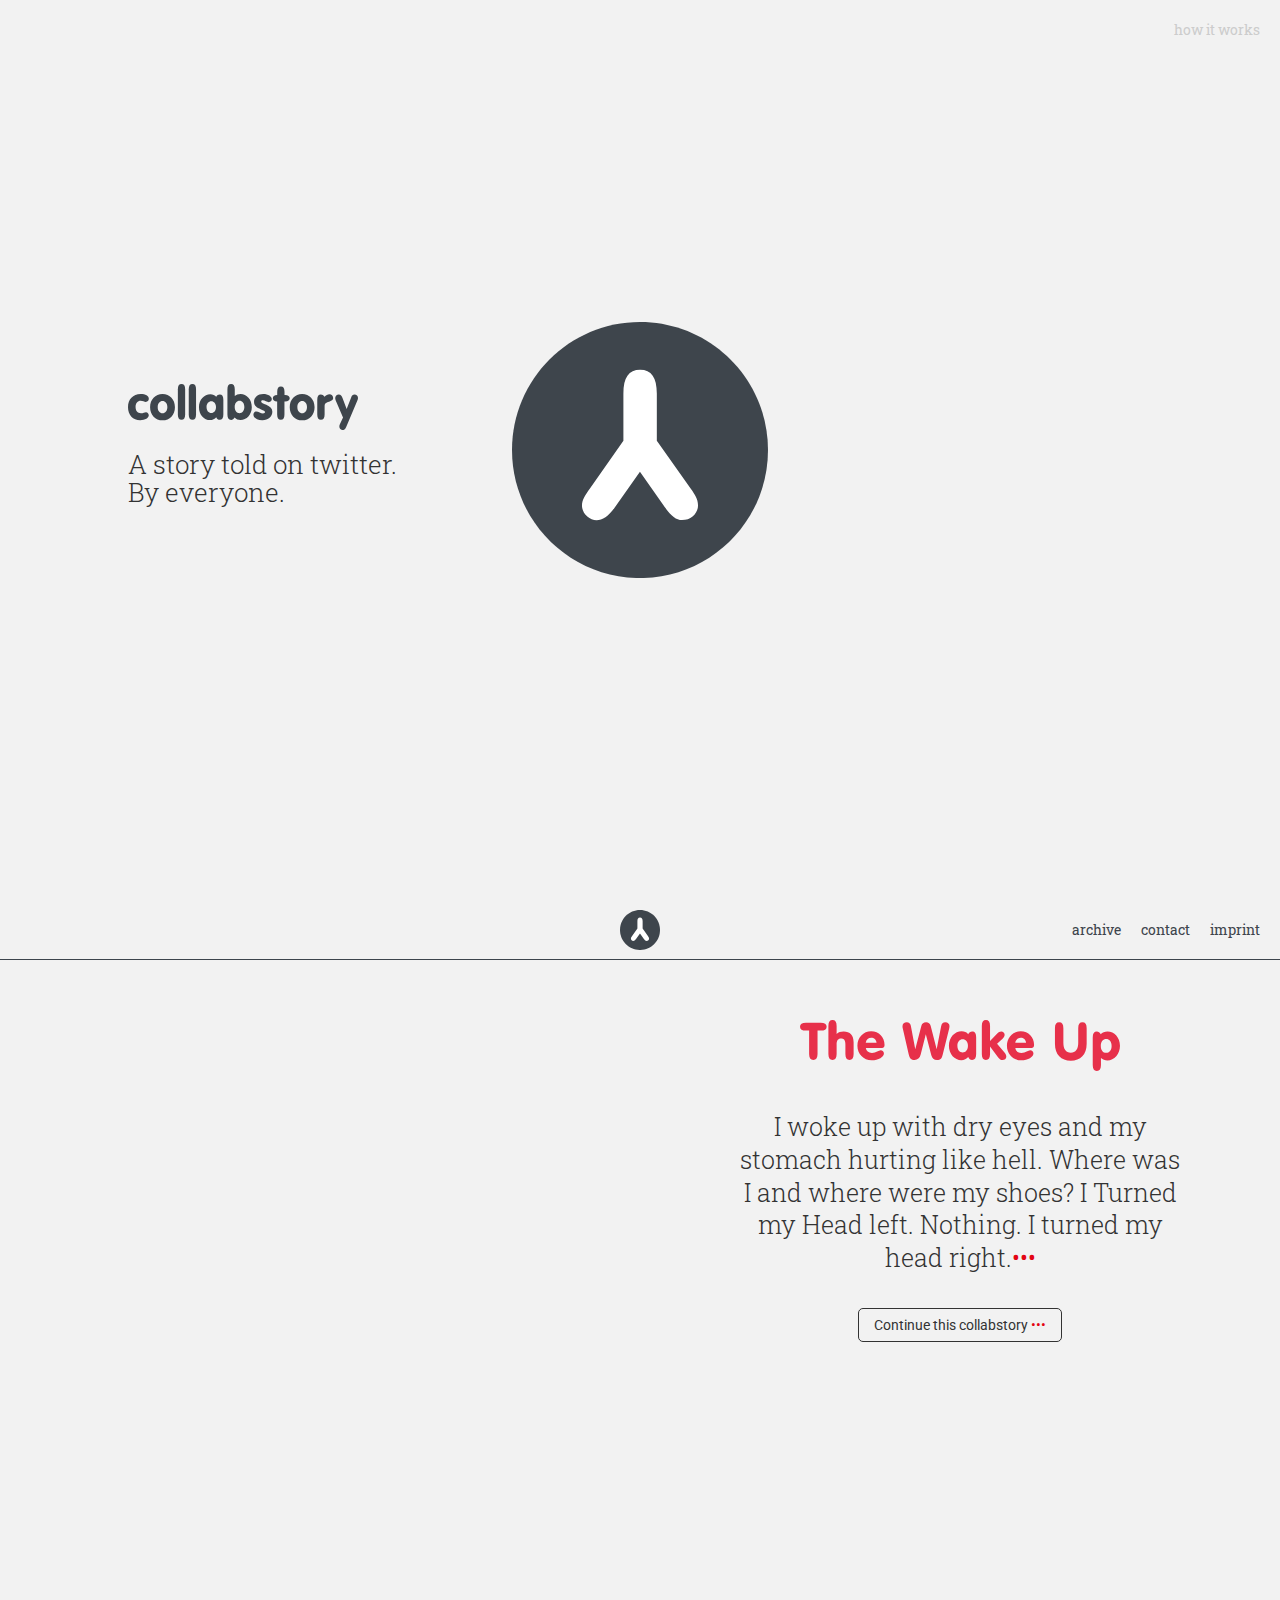
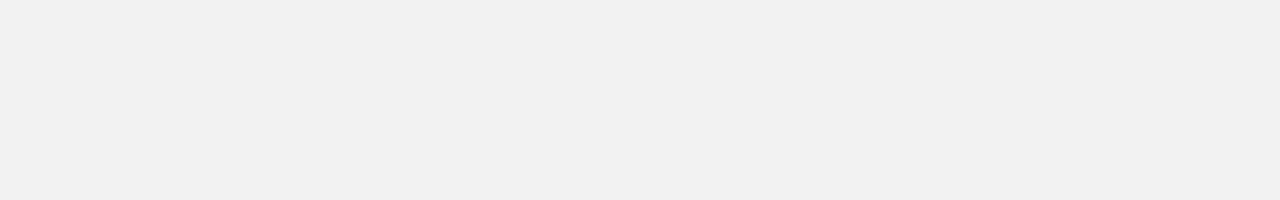
<file: index.html>
<!doctype html>
<html class="no-js" lang="">
    <head>
        <meta charset="utf-8">
        <meta http-equiv="X-UA-Compatible" content="IE=edge,chrome=1">
        <title>collabstory. A story told on twitter.</title>
        <meta name="description" content="">
        <meta name="viewport" content="width=device-width, initial-scale=1">
        <link rel="stylesheet" href="css/bootstrap.min.css">
        <link rel="stylesheet" href="css/main.css">
        <script src="js/vendor/modernizr-2.8.3.min.js"></script>
        <link href='http://fonts.googleapis.com/css?family=Roboto' rel='stylesheet' type='text/css'>
        <link href='http://fonts.googleapis.com/css?family=Roboto+Slab:300' rel='stylesheet' type='text/css'>
    </head>
    <body>
   
      <!-- Header Section --> 
      <section class="section header">
        <a href="intro.html" class="introlink">how it works</a>
     <div class="align-middle"><img src="img/logo.svg" class="headerlogo" /></div>
        <div class="align-left">
          <div class="flex-item"><img src="img/collabstory.svg" class="headerlogo" /></div>
          <div class="flex-item"><h2>A story told on twitter. <br>By everyone.</h2></div>
          <!-- <a href="#main-section" class="btn btn-header scroll">See the tree!</a> -->
        </div>
      </section>

      <!-- Main Section --> 
      <section id="main-section" class="section main-section">
        <nav>
          <div id="tooltip" class="tooltipbox"></div>
          <img src="img/logo.svg" alt="logo" />
          <a href="imprint.html">imprint</a>
          <a href="mailto:hi@collabstory.com">contact</a>
          <a href="#archive" class="archive-link scroll">archive</a>
        </nav> 

          <div id="treewrapper" class="treewrapper">
            <div id="tree"></div>
          </div>
          
          <div class="storywrapper">
            <h1><img src="img/titles/thewakeup.svg" alt"the wake up"/></h1>
            <h2>I woke up with dry eyes and my stomach hurting like hell. Where was I and where were my shoes? I Turned my Head left. Nothing. I turned my head right.</h2>
            <p></p>
            <a href="" class="continuebutton">Continue this collabstory</a>
          </div>

      </section>

      <!-- Archive Section --> 
      <section id="archive" class="section archive-section">
        <div class="row row-eq-height">
        <a href="#main-section" class="scroll"><div class="col-sm-6 col-lg-4"><section class="archivebox"><img src="img/titles/thewakeup.svg" alt="the wake up" /><h3>Eine wunderbare Heiterkeit hat meine ganze Seele eingenommen, gleich den süßen Frühlingsmorgen, die ich mit ganzem Herzen genieße </h3></section></div></a>
        <div class="col-sm-6 col-lg-4"><section class="archivebox"><h1>06/14/2015</h1></section></div>
        <div class="col-sm-6 col-lg-4"><section class="archivebox"><h1>06/21/2015</h1></section></div>
        <div class="col-sm-6 col-lg-4"><section class="archivebox"><h1>06/28/2015</h1></section></div>
        <div class="col-sm-6 col-lg-4"><section class="archivebox"><h1>06/21/2015</h1></section></div>
        <div class="col-sm-6 col-lg-4"><section class="archivebox"><h1>06/28/2015</h1></section></div>
      </div>
      </section>






      <script src="http://ajax.googleapis.com/ajax/libs/jquery/1.11.2/jquery.min.js"></script>
      <script>window.jQuery || document.write('<script src="js/vendor/jquery-1.11.2.min.js"><\/script>')</script>
      <script type="text/javascript" async src="http://platform.twitter.com/widgets.js"></script>
      <script src="js/vendor/bootstrap.min.js"></script>
      <script src="js/d3.js"></script>
      <script src="js/tree.js"></script>
      <script src="js/main.js"></script>
      <script src="js/tweetloader.js"></script>
      <script src="js/init.js"></script>

      <!-- Google Analytics: change UA-XXXXX-X to be your site's ID. -->
      <script>
            (function(b,o,i,l,e,r){b.GoogleAnalyticsObject=l;b[l]||(b[l]=
            function(){(b[l].q=b[l].q||[]).push(arguments)});b[l].l=+new Date;
            e=o.createElement(i);r=o.getElementsByTagName(i)[0];
            e.src='http://www.google-analytics.com/analytics.js';
            r.parentNode.insertBefore(e,r)}(window,document,'script','ga'));
            ga('create','UA-XXXXX-X','auto');ga('send','pageview');
      </script>
    </body>
</html>
</file>
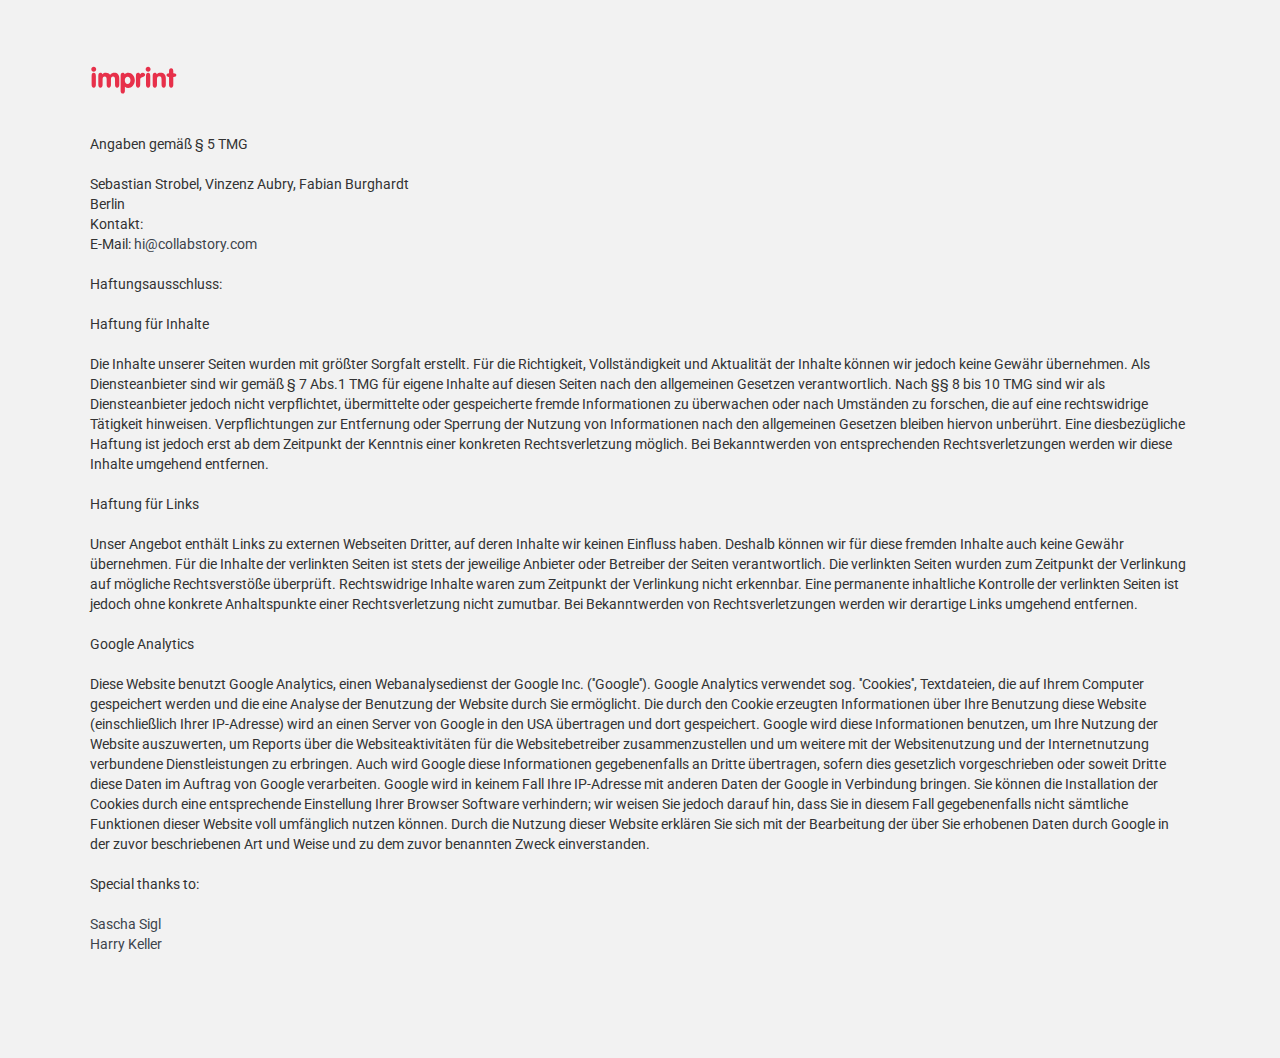
<file: imprint.html>
<!doctype html>
<!--[if lt IE 7]>      <html class="no-js lt-ie9 lt-ie8 lt-ie7" lang=""> <![endif]-->
<!--[if IE 7]>         <html class="no-js lt-ie9 lt-ie8" lang=""> <![endif]-->
<!--[if IE 8]>         <html class="no-js lt-ie9" lang=""> <![endif]-->
<!--[if gt IE 8]><!--> <html class="no-js" lang=""> <!--<![endif]-->
<head>
    <meta charset="utf-8">
    <meta http-equiv="X-UA-Compatible" content="IE=edge,chrome=1">
    <title>collabstory. imprint.</title>
    <meta name="description" content="">
    <meta name="viewport" content="width=device-width, initial-scale=1">

    <link rel="stylesheet" href="css/bootstrap.min.css">
    <link rel="stylesheet" href="css/main.css">

    <link href='http://fonts.googleapis.com/css?family=Roboto' rel='stylesheet' type='text/css'>
    <link href='http://fonts.googleapis.com/css?family=Roboto+Slab:300' rel='stylesheet' type='text/css'>
</head>
<body>




    <div class="imprintwrapper">
     <img src="img/imprint.svg">
     <p>


        Angaben gemäß § 5 TMG<br><br>

        Sebastian Strobel, Vinzenz Aubry, Fabian Burghardt<br>
        Berlin<br>

        Kontakt: <br>
        E-Mail: <a href="mailto:hi@collabstory.com">hi@collabstory.com</a><br><br>



        Haftungsausschluss: <br><br>

        Haftung für Inhalte<br><br>

        Die Inhalte unserer Seiten wurden mit größter Sorgfalt erstellt. Für die Richtigkeit, Vollständigkeit und Aktualität der Inhalte können wir jedoch keine Gewähr übernehmen. Als Diensteanbieter sind wir gemäß § 7 Abs.1 TMG für eigene Inhalte auf diesen Seiten nach den allgemeinen Gesetzen verantwortlich. Nach §§ 8 bis 10 TMG sind wir als Diensteanbieter jedoch nicht verpflichtet, übermittelte oder gespeicherte fremde Informationen zu überwachen oder nach Umständen zu forschen, die auf eine rechtswidrige Tätigkeit hinweisen. Verpflichtungen zur Entfernung oder Sperrung der Nutzung von Informationen nach den allgemeinen Gesetzen bleiben hiervon unberührt. Eine diesbezügliche Haftung ist jedoch erst ab dem Zeitpunkt der Kenntnis einer konkreten Rechtsverletzung möglich. Bei Bekanntwerden von entsprechenden Rechtsverletzungen werden wir diese Inhalte umgehend entfernen.<br><br>

        Haftung für Links<br><br>

        Unser Angebot enthält Links zu externen Webseiten Dritter, auf deren Inhalte wir keinen Einfluss haben. Deshalb können wir für diese fremden Inhalte auch keine Gewähr übernehmen. Für die Inhalte der verlinkten Seiten ist stets der jeweilige Anbieter oder Betreiber der Seiten verantwortlich. Die verlinkten Seiten wurden zum Zeitpunkt der Verlinkung auf mögliche Rechtsverstöße überprüft. Rechtswidrige Inhalte waren zum Zeitpunkt der Verlinkung nicht erkennbar. Eine permanente inhaltliche Kontrolle der verlinkten Seiten ist jedoch ohne konkrete Anhaltspunkte einer Rechtsverletzung nicht zumutbar. Bei Bekanntwerden von Rechtsverletzungen werden wir derartige Links umgehend entfernen.<br><br>

        Google Analytics<br><br>

        Diese Website benutzt Google Analytics, einen Webanalysedienst der Google Inc. (''Google''). Google Analytics verwendet sog. ''Cookies'', Textdateien, die auf Ihrem Computer gespeichert werden und die eine Analyse der Benutzung der Website durch Sie ermöglicht. Die durch den Cookie erzeugten Informationen über Ihre Benutzung diese Website (einschließlich Ihrer IP-Adresse) wird an einen Server von Google in den USA übertragen und dort gespeichert. Google wird diese Informationen benutzen, um Ihre Nutzung der Website auszuwerten, um Reports über die Websiteaktivitäten für die Websitebetreiber zusammenzustellen und um weitere mit der Websitenutzung und der Internetnutzung verbundene Dienstleistungen zu erbringen. Auch wird Google diese Informationen gegebenenfalls an Dritte übertragen, sofern dies gesetzlich vorgeschrieben oder soweit Dritte diese Daten im Auftrag von Google verarbeiten. Google wird in keinem Fall Ihre IP-Adresse mit anderen Daten der Google in Verbindung bringen. Sie können die Installation der Cookies durch eine entsprechende Einstellung Ihrer Browser Software verhindern; wir weisen Sie jedoch darauf hin, dass Sie in diesem Fall gegebenenfalls nicht sämtliche Funktionen dieser Website voll umfänglich nutzen können. Durch die Nutzung dieser Website erklären Sie sich mit der Bearbeitung der über Sie erhobenen Daten durch Google in der zuvor beschriebenen Art und Weise und zu dem zuvor benannten Zweck einverstanden.<br><br>

        Special thanks to:<br><br>
        <a href="http://www.saschasigl.com" target="_blank">Sascha Sigl</a><br>
        <a href="http://www.harryfk.me" target="_blank">Harry Keller</a><br>


        <p>
        </div>


    </body>
    </html>
</file>
<file: css/main.css>
body,html{
	background: #F2F2F2;
	margin: 0;
	padding: 0;
	height: 100%;
	width: 100%;
	font-family: 'Roboto', sans-serif;
    color: #333;
}

/* Main Classes */
.vertical-center{
	display: table-cell;
	vertical-align: middle;
	text-align: center;
}

h2{
	font-size: 2vw;
    font-family: 'Roboto Slab', sans-serif;
    font-weight: 300;
}

.section{
    min-height: 100%;
    width: 100%;
}

a{
    color: #3D444C;
}

a:hover{
    color: #3D444C;
}

a:visited{
    text-decoration: none;
    color: #3D444C;
}

/* Header Section */
/*Platyierung Logo*/
.align-middle {
    width: 100%;
    height: 100%;
    display: flex;
    justify-content: center;
    align-items: center;
    position: absolute;
}

/*Platzierung Typo*/
.align-left {
    width: 100%;
    height: 100%;
    display: flex;
    flex-direction: column; /*flexbox wird vertical ausgerichtet*/
    justify-content: center; /*flexbox wird vertical zentriert*/
    position: absolute;
    padding-left: 10%;
    pointer-events:none;
}

.headerlogo{
	width: 20%;
	height: auto;
    cursor: pointer;
}

.flex-item {
    width: 100%;
    height: auto;
}

.introlink{
    position: absolute;
    top: 20px;
    right: 20px;
    color: #ccc;
    font-family: 'Roboto Slab', sans-serif;
}

.introlink:hover{
    text-decoration: none;
    color: #E62F4A;
}

.btn-header {
    color: #fff;
    background-color: #3D444C;
    border-radius: 10px;
    margin-top: 20px;
}

/* Main Section */
/* Navbar */
nav{
	height: 60px;
	border-bottom: solid 1px #3D444C;
	line-height: 60px;
	padding: 0px 20px 0px 20px;
}

/* Tooltip Twitter Infos */
.tooltipbox {
	position: absolute;
	width: 40%;
	height: 59px;
}
/* Navbar Logo */
nav img{
	position: absolute;
	height: 40px;
	width: 40px;
	left: 50%;
	margin-left: -20px;
	margin-top: 10px;
}
/* Navbar Links */
nav a{
	font-family: 'Roboto Slab', sans-serif;
	float: right;
	margin-left:20px;
	color: #3D444C;
}

nav a:hover{
	text-decoration: none;
	color: #E62F4A;
}

/* Tree */

.treewrapper{
	height: calc(100% - 60px);
	width: 50%;
	float: left;
}

#tree{
	position: absolute;

}

/* Story */

.storywrapper{
	height: calc(100% - 60px);
	width: 50%;
	float: right;
	text-align: center;
}
.storywrapper h1 img{
	margin-top: 40px;
	width: 50%;
	height: auto;
}
.storywrapper h2{
    font-size: 1.8em;
    font-family: 'Roboto Slab', serif;
    padding-left: 15%;
    padding-right: 15%;
    margin-top: 40px;
    line-height: 1.3;
}

 .storywrapper h2:after{
    content: "•••";
    color: #e30513;
}


.storywrapper p{
    font-size: 1.3em;
    text-align: left;
    padding-left: 10%;
    padding-right: 10%;
    margin-bottom: 40px;
    margin-top: 40px;
}

/* Button Continue Story */

a.continuebutton {
    text-decoration: none;
    color: #333;
    border: solid 1px #333;
    padding-top: 8px;
    padding-bottom: 8px;
    padding-left: 15px;
    padding-right: 15px;
    margin-top: 30px;
    margin-bottom: 20px;
    border-radius: 5px;
    background: transparent;

}
a.continuebutton:after{
    content: "  •••";
    color: #e30513;
}

a.continuebutton:hover{
    border-color: #e30513;
    text-decoration: none;
}

/* Archive Section */

.archive-section{
	padding: 0 13% 0 13%;
	position: relative;
	display: table;
    height: 100%;
}

.row{
	display: table-cell;
	vertical-align: middle;
}

.archivebox{
    position: relative;
    height: 170px;
    width: 100%;
    background: transparent;
    border: solid 1px #333;
    border-radius: 5px;
    float: left;
    margin-top: 20px;
    display: table;
}

.archivebox img{
    width: 50%;
    position: relative;
    left: 25%;
    margin-top: 20px;
}

.archivebox h3{
    font-family: 'Roboto Slab', serif;
    font-size: 1em;
    text-align: center;
    margin-bottom: 30px;
    margin: 15px 10% 15px 10%;
}

.archivebox h3:after{
    content: "  •••";
    color: #e30513;
}

.archivebox h1{
    font-family: 'Roboto Slab', serif;
    font-size: 1em;
    text-align: center;
    display: table-cell;
    vertical-align: middle;
}



/* Introduction Site */
.intrologo{
    width: 40px;
    height: 40px;
    position: absolute;
    left: 50%;
    margin-left: -20px;
    top: 10px;
    z-index: 2;
}
video#bgvid {
    position: fixed;
    top: 50%;
    left: 50%;
    width: 90%;
    height: 90%;
    z-index: 1;
    -webkit-transform: translateX(-50%) translateY(-50%);
    transform: translateX(-50%) translateY(-50%);
    background-size: cover;
}

/* Imprint Site */
.imprintwrapper{
    width: 100%;
    height: auto;
    padding: 5% 7% 5% 7%;
}

.imprintwrapper img{
    width: 8%;
}

.imprintwrapper p{
    font-size: 1em;
    color: #333;
    text-align: left;
    margin-top: 40px;
}
</file>
